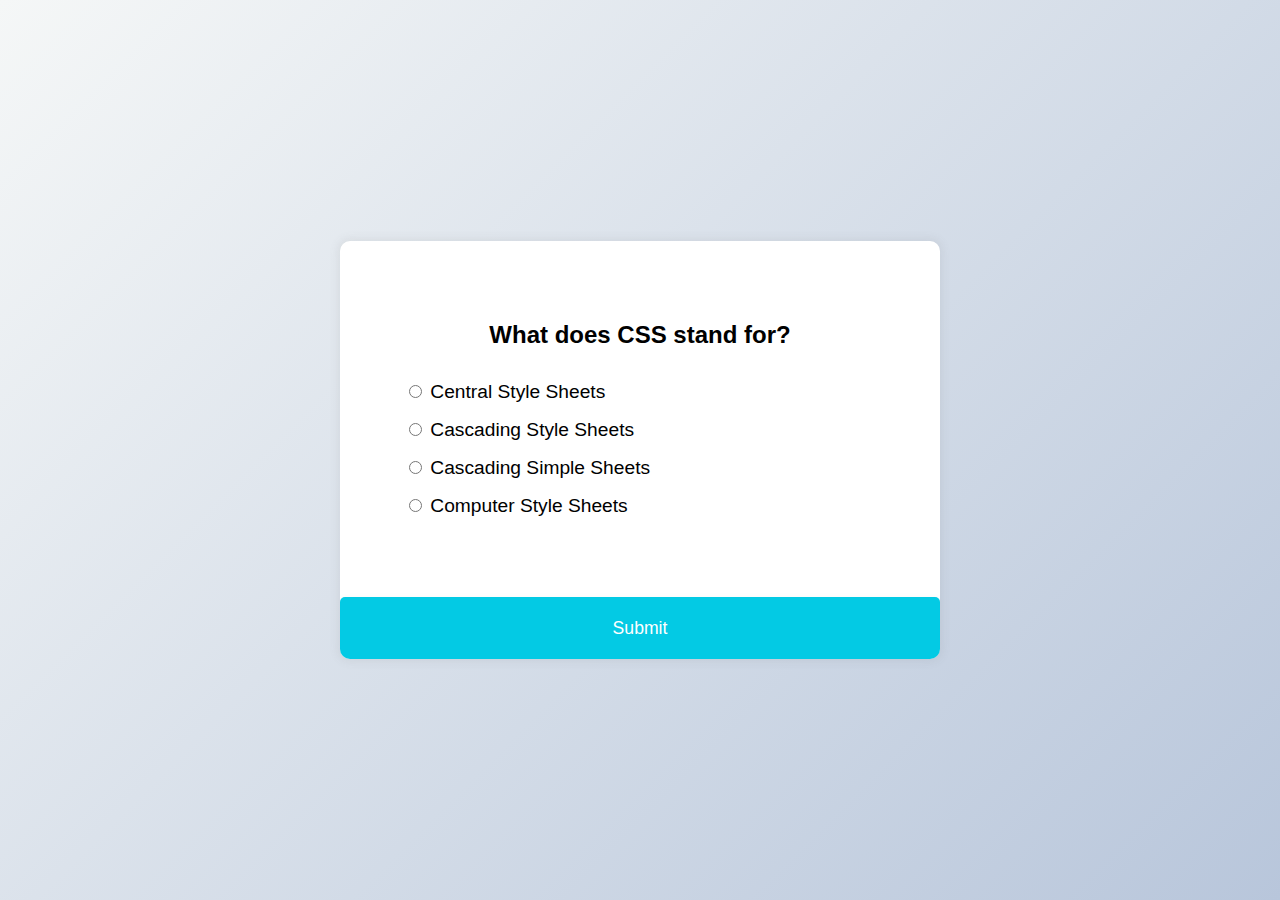
<file: Main/Pages/CssQuiz.html>
<!DOCTYPE html>
<html lang="en">
<head>
    <meta charset="UTF-8">
    <meta name="viewport" content="width=device-width, initial-scale=1.0">
    <title>CSS Quiz</title>
    
    <style>
        body {
            background-color: #b8c6db;
            background-image: linear-gradient(315deg, #b8c6db 0%, #f5f7f7 100%);
            font-family: 'Poppins', sans-serif;
            display: flex;
            align-items: center;
            justify-content: center;
            height: 100vh;
            margin: 0;
            overflow: hidden;
        }
        .quiz-container {
            background-color: #fff;
            border-radius: 10px;
            box-shadow: 0 0 10px 2px rgba(100, 100, 100, 0.1);
            width: 600px;
            overflow: hidden;
        }
        .quiz-header {
            padding: 4rem;
        }
        h2 {
            padding: 1rem;
            text-align: center;
            margin: 0;
        }
        ul {
            list-style-type: none;
            padding: 0;
        }
        ul li {
            font-size: 1.2rem;
            margin: 1rem 0;
        }
        ul li label {
            cursor: pointer;
        }
        button {
            background-color: #03cae4;
            color: #fff;
            border: none;
            display: block;
            width: 100%;
            cursor: pointer;
            font-size: 1.1rem;
            padding: 1.3rem;
            font-family: inherit;
            border-radius: 5px; /* Rounded corners */
            box-shadow: 0 4px 8px rgba(0, 0, 0, 0.1); /* Subtle shadow */
            transition: background-color 0.3s ease, transform 0.3s ease, box-shadow 0.3s ease; /* Smooth transition */
        }
        button:hover {
            background-color: #04adc4;
            transform: translateY(-2px); /* Slight lift effect */
            box-shadow: 0 8px 16px rgba(0, 0, 0, 0.2); /* Deeper shadow on hover */
        }
        button:focus {
            outline: none;
            background-color: #44b927;
            transform: translateY(-2px);
            box-shadow: 0 8px 16px rgba(0, 0, 0, 0.2);
        }
    </style>
</head>
<body>

    <div class="quiz-container" id="quiz">
        <div class="quiz-header">
            <h2 id="question">Question Text</h2>
            <ul>
                <li>
                    <input type="radio" name="answer" id="a" class="answer">
                    <label for="a" id="a_text">Answer</label>
                </li>
                <li>
                    <input type="radio" name="answer" id="b" class="answer">
                    <label for="b" id="b_text">Answer</label>
                </li>
                <li>
                    <input type="radio" name="answer" id="c" class="answer">
                    <label for="c" id="c_text">Answer</label>
                </li>
                <li>
                    <input type="radio" name="answer" id="d" class="answer">
                    <label for="d" id="d_text">Answer</label>
                </li>
            </ul>
        </div>
        <button id="submit">Submit</button>

        <script src="Cssquiz.js"></script>
    </div>

</body>
</html>
</file>
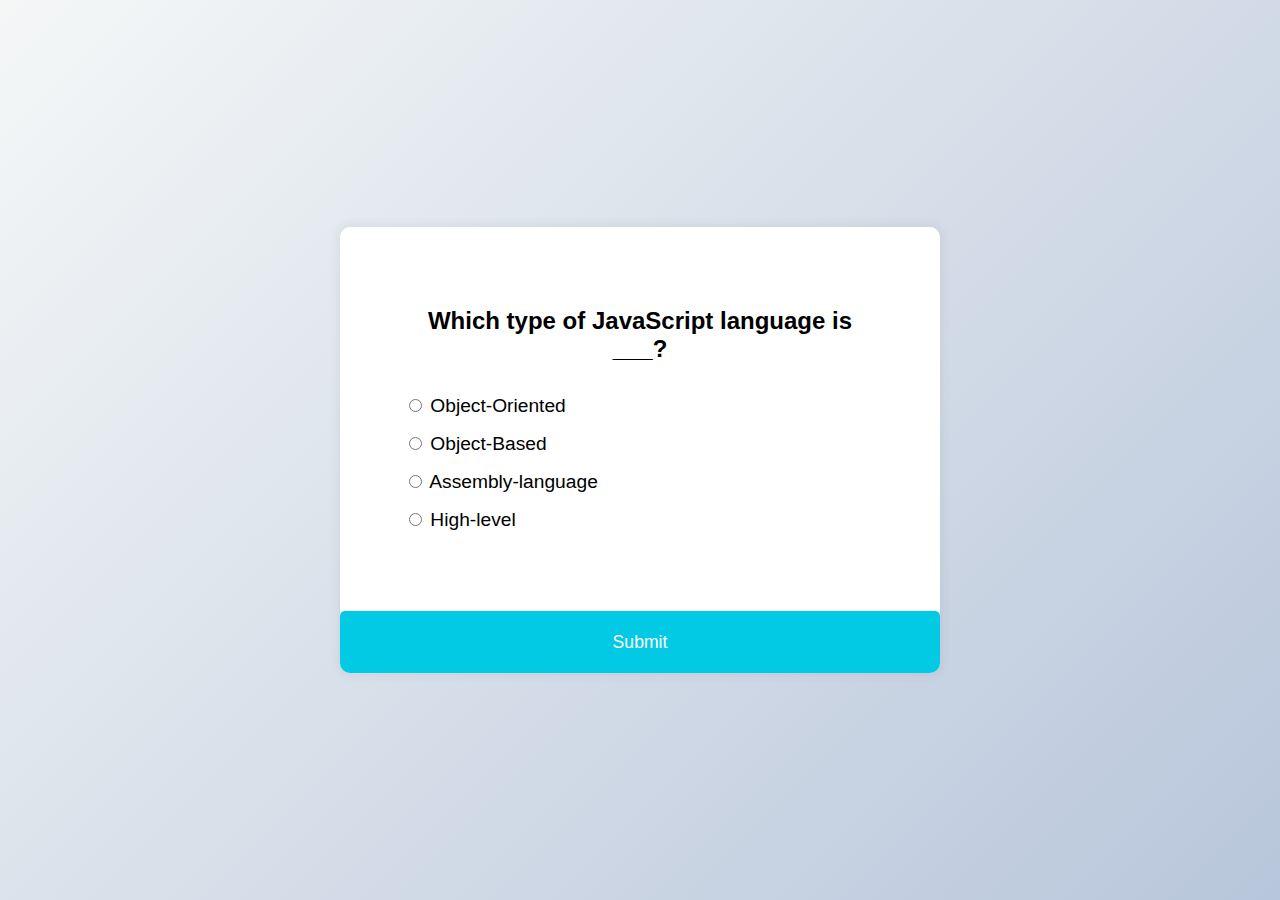
<file: Main/Pages/Jsquiz.html>
<!DOCTYPE html>
<html lang="en">
<head>
    <meta charset="UTF-8">
    <meta name="viewport" content="width=device-width, initial-scale=1.0">
    <title>CSS Quiz</title>
    
    <style>
        body {
            background-color: #b8c6db;
            background-image: linear-gradient(315deg, #b8c6db 0%, #f5f7f7 100%);
            font-family: 'Poppins', sans-serif;
            display: flex;
            align-items: center;
            justify-content: center;
            height: 100vh;
            margin: 0;
            overflow: hidden;
        }
        .quiz-container {
            background-color: #fff;
            border-radius: 10px;
            box-shadow: 0 0 10px 2px rgba(100, 100, 100, 0.1);
            width: 600px;
            overflow: hidden;
        }
        .quiz-header {
            padding: 4rem;
        }
        h2 {
            padding: 1rem;
            text-align: center;
            margin: 0;
        }
        ul {
            list-style-type: none;
            padding: 0;
        }
        ul li {
            font-size: 1.2rem;
            margin: 1rem 0;
        }
        ul li label {
            cursor: pointer;
        }
        button {
            background-color: #03cae4;
            color: #fff;
            border: none;
            display: block;
            width: 100%;
            cursor: pointer;
            font-size: 1.1rem;
            padding: 1.3rem;
            font-family: inherit;
            border-radius: 5px; /* Rounded corners */
            box-shadow: 0 4px 8px rgba(0, 0, 0, 0.1); /* Subtle shadow */
            transition: background-color 0.3s ease, transform 0.3s ease, box-shadow 0.3s ease; /* Smooth transition */
        }
        button:hover {
            background-color: #04adc4;
            transform: translateY(-2px); /* Slight lift effect */
            box-shadow: 0 8px 16px rgba(0, 0, 0, 0.2); /* Deeper shadow on hover */
        }
        button:focus {
            outline: none;
            background-color: #44b927;
            transform: translateY(-2px);
            box-shadow: 0 8px 16px rgba(0, 0, 0, 0.2);
        }
    </style>
</head>
<body>

    <div class="quiz-container" id="quiz">
        <div class="quiz-header">
            <h2 id="question">Question Text</h2>
            <ul>
                <li>
                    <input type="radio" name="answer" id="a" class="answer">
                    <label for="a" id="a_text">Answer</label>
                </li>
                <li>
                    <input type="radio" name="answer" id="b" class="answer">
                    <label for="b" id="b_text">Answer</label>
                </li>
                <li>
                    <input type="radio" name="answer" id="c" class="answer">
                    <label for="c" id="c_text">Answer</label>
                </li>
                <li>
                    <input type="radio" name="answer" id="d" class="answer">
                    <label for="d" id="d_text">Answer</label>
                </li>
            </ul>
        </div>
        <button id="submit">Submit</button>

        <script src="JsQuiz.js"></script>
    </div>

</body>
</html>
</file>
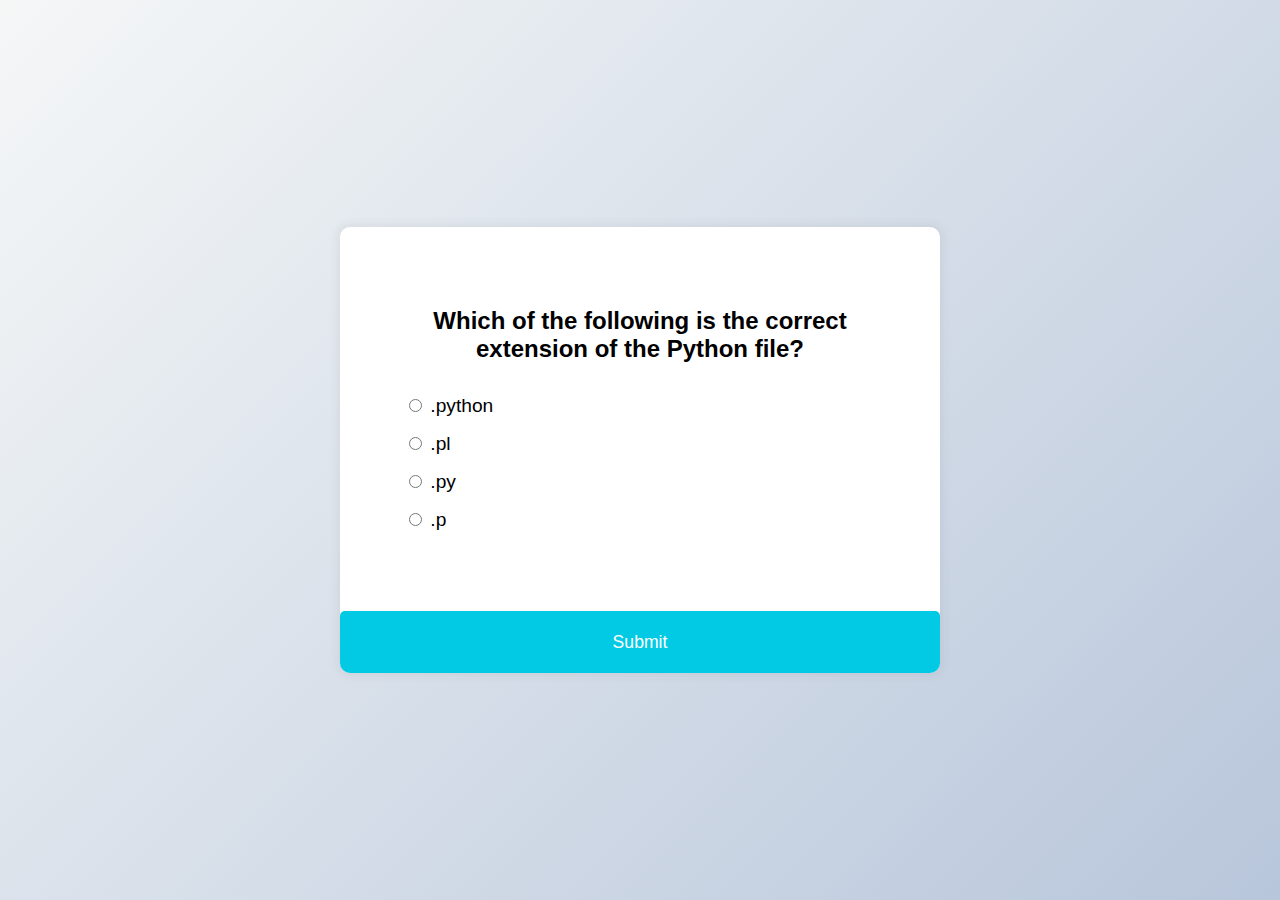
<file: Main/Pages/Pythonquiz.html>
<!DOCTYPE html>
<html lang="en">
<head>
    <meta charset="UTF-8">
    <meta name="viewport" content="width=device-width, initial-scale=1.0">
    <title>CSS Quiz</title>
    
    <style>
        body {
            background-color: #b8c6db;
            background-image: linear-gradient(315deg, #b8c6db 0%, #f5f7f7 100%);
            font-family: 'Poppins', sans-serif;
            display: flex;
            align-items: center;
            justify-content: center;
            height: 100vh;
            margin: 0;
            overflow: hidden;
        }
        .quiz-container {
            background-color: #fff;
            border-radius: 10px;
            box-shadow: 0 0 10px 2px rgba(100, 100, 100, 0.1);
            width: 600px;
            overflow: hidden;
        }
        .quiz-header {
            padding: 4rem;
        }
        h2 {
            padding: 1rem;
            text-align: center;
            margin: 0;
        }
        ul {
            list-style-type: none;
            padding: 0;
        }
        ul li {
            font-size: 1.2rem;
            margin: 1rem 0;
        }
        ul li label {
            cursor: pointer;
        }
        button {
            background-color: #03cae4;
            color: #fff;
            border: none;
            display: block;
            width: 100%;
            cursor: pointer;
            font-size: 1.1rem;
            padding: 1.3rem;
            font-family: inherit;
            border-radius: 5px; /* Rounded corners */
            box-shadow: 0 4px 8px rgba(0, 0, 0, 0.1); /* Subtle shadow */
            transition: background-color 0.3s ease, transform 0.3s ease, box-shadow 0.3s ease; /* Smooth transition */
        }
        button:hover {
            background-color: #04adc4;
            transform: translateY(-2px); /* Slight lift effect */
            box-shadow: 0 8px 16px rgba(0, 0, 0, 0.2); /* Deeper shadow on hover */
        }
        button:focus {
            outline: none;
            background-color: #44b927;
            transform: translateY(-2px);
            box-shadow: 0 8px 16px rgba(0, 0, 0, 0.2);
        }
    </style>
</head>
<body>

    <div class="quiz-container" id="quiz">
        <div class="quiz-header">
            <h2 id="question">Question Text</h2>
            <ul>
                <li>
                    <input type="radio" name="answer" id="a" class="answer">
                    <label for="a" id="a_text">Answer</label>
                </li>
                <li>
                    <input type="radio" name="answer" id="b" class="answer">
                    <label for="b" id="b_text">Answer</label>
                </li>
                <li>
                    <input type="radio" name="answer" id="c" class="answer">
                    <label for="c" id="c_text">Answer</label>
                </li>
                <li>
                    <input type="radio" name="answer" id="d" class="answer">
                    <label for="d" id="d_text">Answer</label>
                </li>
            </ul>
        </div>
        <button id="submit">Submit</button>

        <script src="PythonQuiz.js"></script>
    </div>

</body>
</html>
</file>
